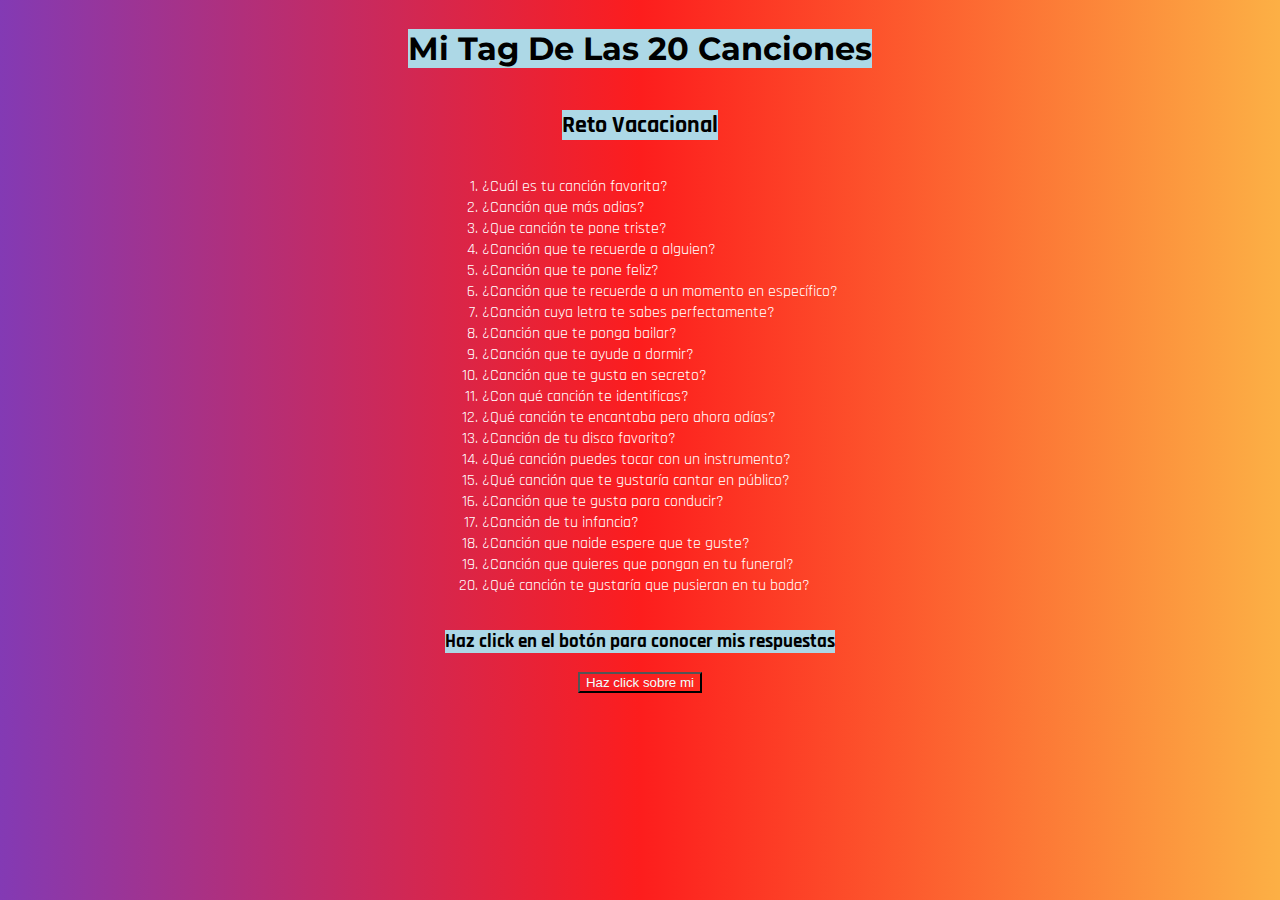
<file: index.html>
<!DOCTYPE html>
<html lang="es">
<head>
    <meta charset="UTF-8">
    <title>Tag de las 20 canciones</title>
    <link rel="stylesheet" href="styles/styles.css">
</head>
<body>
    <h1 class="titulo1">Mi Tag De Las 20 Canciones</h1>
    <h2 class="titulo2">Reto Vacacional</h2>
    <ol class="titulo3">
        <li>¿Cuál es tu canción favorita?</li>
        <li>¿Canción que más odias?</li>
        <li>¿Que canción te pone triste?</li>
        <li>¿Canción que te recuerde a alguien?</li>
        <li>¿Canción que te pone feliz?</li>
        <li>¿Canción que te recuerde a un momento en específico?</li>
        <li>¿Canción cuya letra te sabes perfectamente?</li>
        <li>¿Canción que te ponga bailar?</li>
        <li>¿Canción que te ayude a dormir?</li>
        <li>¿Canción que te gusta en secreto?</li>
        <li>¿Con qué canción te identificas?</li>
        <li>¿Qué canción te encantaba pero ahora odías?</li>
        <li>¿Canción de tu disco favorito?</li>
        <li>¿Qué canción puedes tocar con un instrumento?</li>
        <li>¿Qué canción que te gustaría cantar en público?</li>
        <li>¿Canción que te gusta para conducir?</li>
        <li>¿Canción de tu infancia?</li>
        <li>¿Canción que naide espere que te guste?</li>
        <li>¿Canción que quieres que pongan en tu funeral?</li>
        <li>¿Qué canción te gustaría que pusieran en tu boda?</li>
    </ol>
    <h3 class="titulo2">Haz click en el botón para conocer mis respuestas</h3>
    <div class="contenedor">
        <a href="respuesta.html">
            <button>Haz click sobre mi</button>
        </a>
    </div>
</body>
</html>
</file>
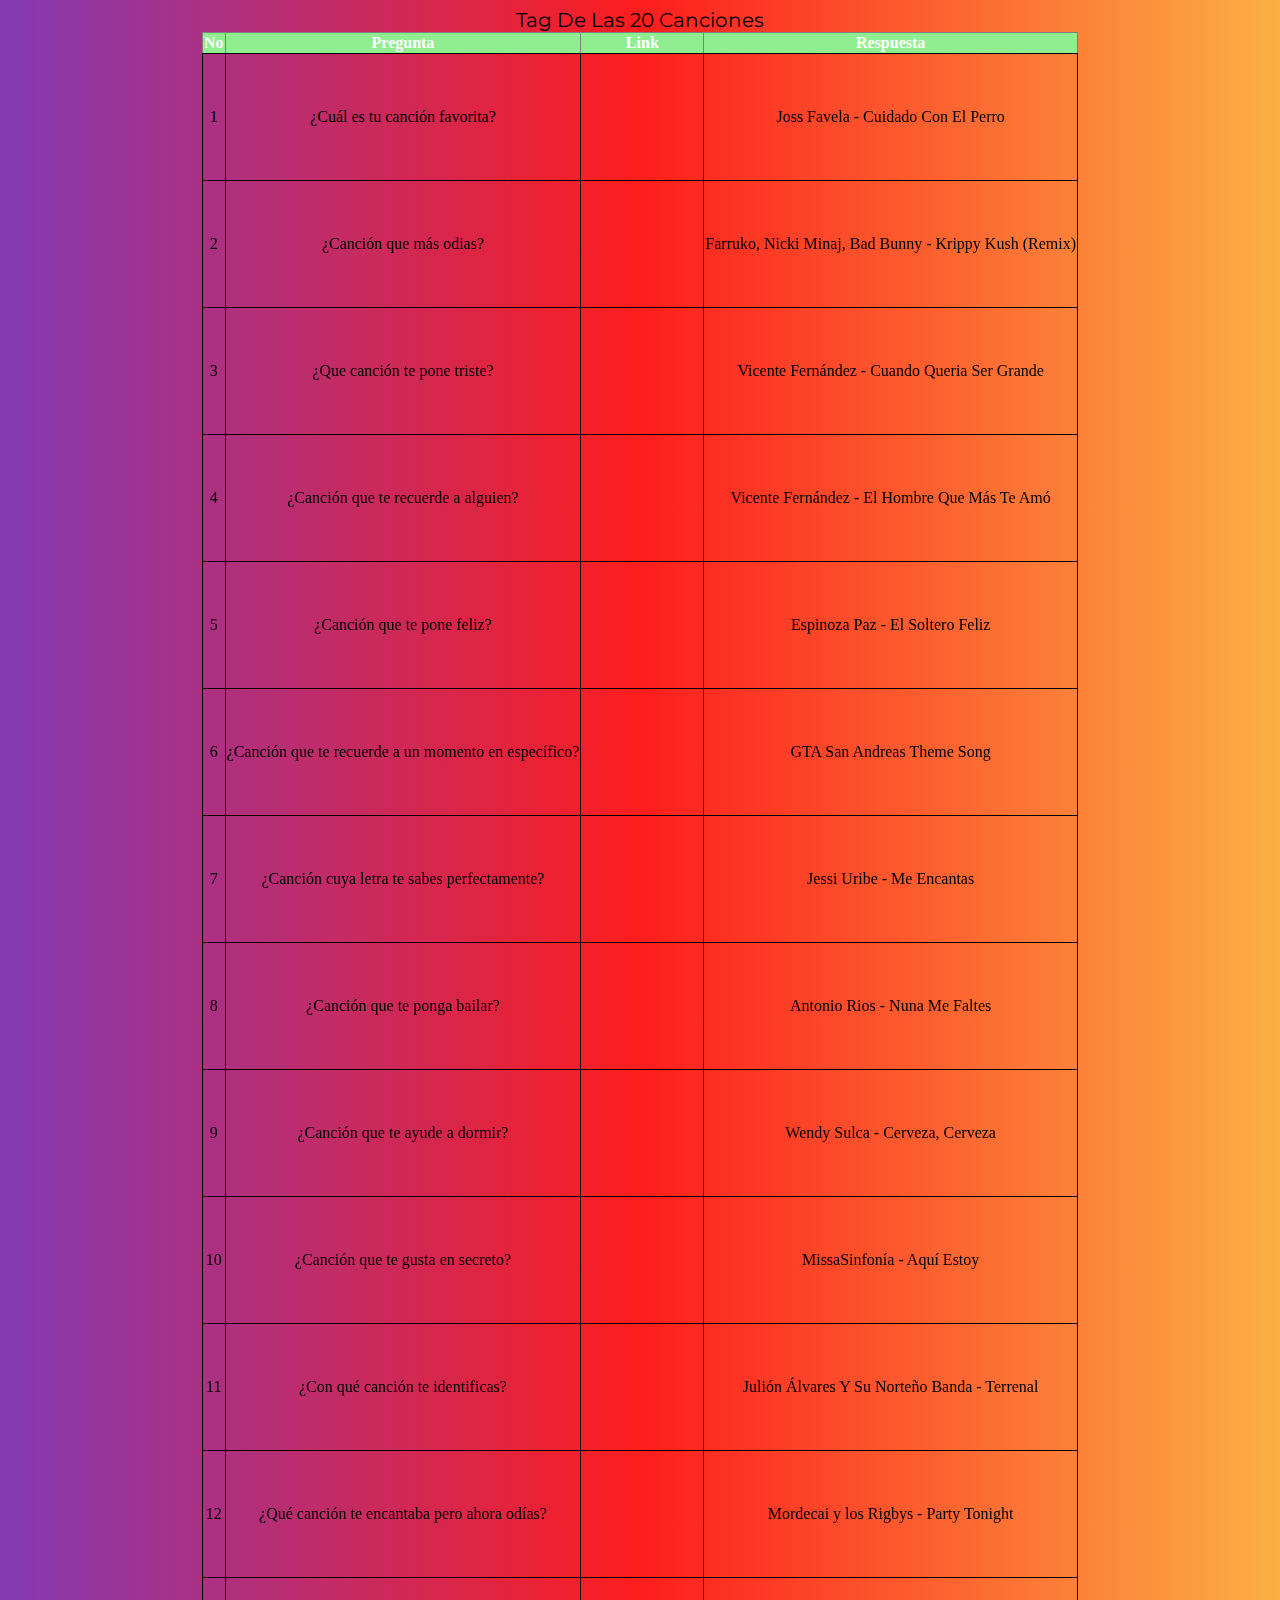
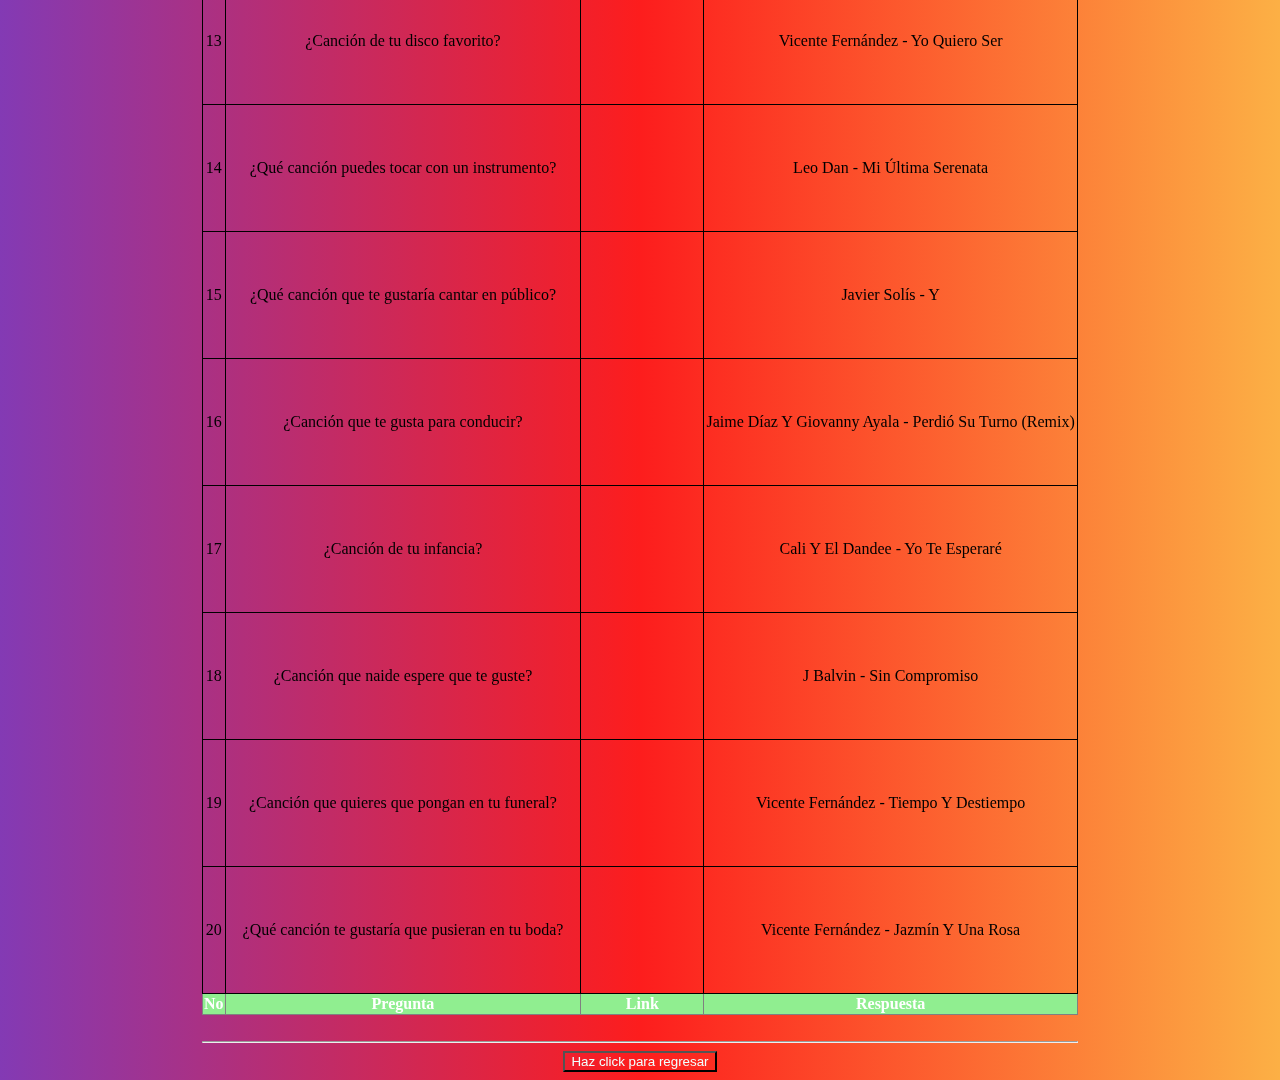
<file: respuestas.html>
<!DOCTYPE html>
<html lang="es">
<head>
    <meta name="viewport" content="width=device-width, initial-scale=1.0">
    <title>Respuestas</title>
    <link rel="stylesheet" href="styles/styles.css">
</head>
<body>
    <center>
        <table class="table" border="1" >
            <caption>Tag De Las 20 Canciones </caption>
            <tr>
            <thead>
                <th>No</th>
                <th>Pregunta</th>
                <th>Link</th>
                <th>Respuesta</th>
            </thead>
            </tr>
            <tbody>
                <tr>
                    <td>1</td>
                    <td>¿Cuál es tu canción favorita?</td>
                    <td><iframe width="120" height="120" src="https://www.youtube.com/embed/xtBfjy72_V4?si=SCsgxG-mF74snmou" title="YouTube video player" frameborder="0" allow="accelerometer; autoplay; clipboard-write; encrypted-media; gyroscope; picture-in-picture; web-share" allowfullscreen></iframe></td>
                    <td>Joss Favela - Cuidado Con El Perro</td>
                </tr>
                <tr>
                    <td>2</td>
                    <td>¿Canción que más odias?</td>
                    <td><iframe width="120" height="120" src="https://www.youtube.com/embed/3ATQvgkXT9E?si=fURXii0dBLCyDuPg" title="YouTube video player" frameborder="0" allow="accelerometer; autoplay; clipboard-write; encrypted-media; gyroscope; picture-in-picture; web-share" allowfullscreen></iframe></td>
                    <td>Farruko, Nicki Minaj, Bad Bunny - Krippy Kush (Remix)</td>
                </tr>
                <tr>
                    <td>3</td>
                    <td>¿Que canción te pone triste?</td>
                    <td><iframe width="120" height="120" src="https://www.youtube.com/embed/JfV_SGZbtuE?si=UZOwufY6YCzayLoY" title="YouTube video player" frameborder="0" allow="accelerometer; autoplay; clipboard-write; encrypted-media; gyroscope; picture-in-picture; web-share" allowfullscreen></iframe></td>
                    <td>Vicente Fernández - Cuando Queria Ser Grande</td>
                </tr>
                <tr>
                    <td>4</td>
                    <td>¿Canción que te recuerde a alguien?</td>
                    <td><iframe width="120" height="120" src="https://www.youtube.com/embed/3Y5C5IFWcN8?si=qSkiOQYqVsFze6AQ" title="YouTube video player" frameborder="0" allow="accelerometer; autoplay; clipboard-write; encrypted-media; gyroscope; picture-in-picture; web-share" allowfullscreen></iframe></td>
                    <td>Vicente Fernández - El Hombre Que Más Te Amó</td>
                </tr>
                <tr>
                    <td>5</td>
                    <td>¿Canción que te pone feliz?</td>
                    <td><iframe width="120" height="120" src="https://www.youtube.com/embed/LeySScMRWho?si=DJu2jmFh1m0Aj4g3" title="YouTube video player" frameborder="0" allow="accelerometer; autoplay; clipboard-write; encrypted-media; gyroscope; picture-in-picture; web-share" allowfullscreen></iframe></td>
                    <td>Espinoza Paz - El Soltero Feliz</td>
                </tr>
                <tr>
                    <td>6</td>
                    <td>¿Canción que te recuerde a un momento en específico?</td>
                    <td><iframe width="120" height="120" src="https://www.youtube.com/embed/W4VTq0sa9yg?si=rNosXJXewP-tgeNb" title="YouTube video player" frameborder="0" allow="accelerometer; autoplay; clipboard-write; encrypted-media; gyroscope; picture-in-picture; web-share" allowfullscreen></iframe></td>
                    <td>GTA San Andreas Theme Song</td>
                </tr>
                <tr>
                    <td>7</td>
                    <td>¿Canción cuya letra te sabes perfectamente?</td>
                    <td><iframe width="120" height="120" src="https://www.youtube.com/embed/VEuU0CF3scc?si=EalkkLx1FchI9C4P" title="YouTube video player" frameborder="0" allow="accelerometer; autoplay; clipboard-write; encrypted-media; gyroscope; picture-in-picture; web-share" allowfullscreen></iframe></td>
                    <td>Jessi Uribe - Me Encantas</td>
                </tr>
                <tr>
                    <td>8</td>
                    <td>¿Canción que te ponga bailar?</td>
                    <td><iframe width="120" height="120" src="https://www.youtube.com/embed/Du1UJyRwmts?si=i2RBZ72XVxeSdGUw" title="YouTube video player" frameborder="0" allow="accelerometer; autoplay; clipboard-write; encrypted-media; gyroscope; picture-in-picture; web-share" allowfullscreen></iframe></td>
                    <td>Antonio Rios - Nuna Me Faltes</td>
                </tr>
                <tr>
                    <td>9</td>
                    <td>¿Canción que te ayude a dormir?</td>
                    <td><iframe width="120" height="120" src="https://www.youtube.com/embed/DuoCd7UEkpc?si=vRLxOWMIcheCbifx" title="YouTube video player" frameborder="0" allow="accelerometer; autoplay; clipboard-write; encrypted-media; gyroscope; picture-in-picture; web-share" allowfullscreen></iframe></td>
                    <td>Wendy Sulca - Cerveza, Cerveza</td>
                </tr>
                <tr>
                    <td>10</td>
                    <td>¿Canción que te gusta en secreto?</td>
                    <td><iframe width="120" height="120" src="https://www.youtube.com/embed/qVKY1FA2sww?si=Xxv6rIvfEZ5jNMgd" title="YouTube video player" frameborder="0" allow="accelerometer; autoplay; clipboard-write; encrypted-media; gyroscope; picture-in-picture; web-share" allowfullscreen></iframe></td>
                    <td>MissaSinfonía - Aquí Estoy</td>
                </tr>
                <tr>
                    <td>11</td>
                    <td>¿Con qué canción te identificas?</td>
                    <td><iframe width="120" height="120" src="https://www.youtube.com/embed/deVDcVfvsGE?si=jkSqA6kYWc4dCk9u" title="YouTube video player" frameborder="0" allow="accelerometer; autoplay; clipboard-write; encrypted-media; gyroscope; picture-in-picture; web-share" allowfullscreen></iframe></td>
                    <td>Julión Álvares Y Su Norteño Banda - Terrenal</td>
                </tr>
                <tr>
                    <td>12</td>
                    <td>¿Qué canción te encantaba pero ahora odías?</td>
                    <td><iframe width="120" height="120" src="https://www.youtube.com/embed/2ePJtjHXY3M?si=9rckFTUQ0cIlAF0I" title="YouTube video player" frameborder="0" allow="accelerometer; autoplay; clipboard-write; encrypted-media; gyroscope; picture-in-picture; web-share" allowfullscreen></iframe></td>
                    <td>Mordecai y los Rigbys - Party Tonight</td>
                </tr>
                <tr>
                    <td>13</td>
                    <td>¿Canción de tu disco favorito?</td>
                    <td><iframe width="120" height="120" src="https://www.youtube.com/embed/UziwllMnR0I?si=3x-1IzZSIM7rqYUT" title="YouTube video player" frameborder="0" allow="accelerometer; autoplay; clipboard-write; encrypted-media; gyroscope; picture-in-picture; web-share" allowfullscreen></iframe></td>
                    <td>Vicente Fernández - Yo Quiero Ser</td>
                </tr>
                <tr>
                    <td>14</td>
                    <td>¿Qué canción puedes tocar con un instrumento?</td>
                    <td><iframe width="120" height="120" src="https://www.youtube.com/embed/OZ6X8YqlFFY?si=UsMpDCth_hZzDGgF" title="YouTube video player" frameborder="0" allow="accelerometer; autoplay; clipboard-write; encrypted-media; gyroscope; picture-in-picture; web-share" allowfullscreen></iframe></td>
                    <td>Leo Dan - Mi Última Serenata</td>
                </tr>
                <tr>
                    <td>15</td>
                    <td>¿Qué canción que te gustaría cantar en público?</td>
                    <td><iframe width="120" height="120" src="https://www.youtube.com/embed/FOJjU5iyxAM?si=Erg7QsB7P6WBEQL1" title="YouTube video player" frameborder="0" allow="accelerometer; autoplay; clipboard-write; encrypted-media; gyroscope; picture-in-picture; web-share" allowfullscreen></iframe></td>
                    <td>Javier Solís - Y</td>
                </tr>
                <tr>
                    <td>16</td>
                    <td>¿Canción que te gusta para conducir?</td>
                    <td><iframe width="120" height="120" src="https://www.youtube.com/embed/zna_3oMkH68?si=dU3LTDhrCu8RfNO7" title="YouTube video player" frameborder="0" allow="accelerometer; autoplay; clipboard-write; encrypted-media; gyroscope; picture-in-picture; web-share" allowfullscreen></iframe></td>
                    <td>Jaime Díaz Y Giovanny Ayala - Perdió Su Turno (Remix)</td>
                </tr>
                <tr>
                    <td>17</td>
                    <td>¿Canción de tu infancia?</td>
                    <td><iframe width="120" height="120" src="https://www.youtube.com/embed/_KSyWS8UgA4?si=oJJuS3qA3QjbB6m6" title="YouTube video player" frameborder="0" allow="accelerometer; autoplay; clipboard-write; encrypted-media; gyroscope; picture-in-picture; web-share" allowfullscreen></iframe></td>
                    <td>Cali Y El Dandee - Yo Te Esperaré</td>
                </tr>
                <tr>
                    <td>18</td>
                    <td>¿Canción que naide espere que te guste?</td>
                    <td><iframe width="120" height="120" src="https://www.youtube.com/embed/3DujPBAyZfc?si=_5qpq1a4ooLL76c7" title="YouTube video player" frameborder="0" allow="accelerometer; autoplay; clipboard-write; encrypted-media; gyroscope; picture-in-picture; web-share" allowfullscreen></iframe></td>
                    <td>J Balvin - Sin Compromiso</td>
                </tr>
                <tr>
                    <td>19</td>
                    <td>¿Canción que quieres que pongan en tu funeral?</td>
                    <td><iframe width="120" height="120" src="https://www.youtube.com/embed/Qw4WXDmdlZE?si=7BEa_4lAooRobcmu" title="YouTube video player" frameborder="0" allow="accelerometer; autoplay; clipboard-write; encrypted-media; gyroscope; picture-in-picture; web-share" allowfullscreen></iframe></td>
                    <td>Vicente Fernández - Tiempo Y Destiempo</td>
                </tr>
                <tr>
                    <td>20</td>
                    <td>¿Qué canción te gustaría que pusieran en tu boda?</td>
                    <td><iframe width="120" height="120" src="https://www.youtube.com/embed/rkyKvhFHksU?si=EV7BIFJyRcQw3VwL" title="YouTube video player" frameborder="0" allow="accelerometer; autoplay; clipboard-write; encrypted-media; gyroscope; picture-in-picture; web-share" allowfullscreen></iframe></td>
                    <td>Vicente Fernández - Jazmín Y Una Rosa</td>
                </tr>
            </tbody>
            <tfoot>
                <th>No</th>
                <th>Pregunta</th>
                <th>Link</th>
                <th>Respuesta</th>
            </tfoot>
        </table> <br> <hr>
    </center>
    <div class="contenedor">
        <a href="index.html">
            <button>Haz click para regresar</button>
        </a>
    </div>
</body>
</html>
</file>
<file: styles/styles.css>
@import url('https://fonts.googleapis.com/css2?family=Agbalumo&family=Montserrat:ital,wght@1,200&family=Rajdhani&display=swap');

.titulo1{
    background-color: lightblue;
    font-size: 2rem;
    color: black;
    justify-content: center;
    font-family: 'Montserrat', sans-serif;
}
.titulo2{
    font-family: 'Rajdhani', sans-serif;
    background-color: lightblue;
    color: black;
}
.titulo3{
    font-family: 'Rajdhani', sans-serif;
    color: white;
    justify-content: center;
}
.contenedor{
    display: flex;
    justify-content: center;
}
button{
    background-color: transparent;
    color: azure;
    font-family: 'Work Sans',sans-serif;
}
button:hover{
    background-color: black;
}
body{
    background: rgb(131,58,180);
    background: linear-gradient(90deg, rgba(131,58,180,1) 0%, rgba(253,29,29,1) 50%, rgba(252,176,69,1) 100%);
    display:flex;
    justify-content: center;
    flex-direction: column;
    align-items: center;
}
.table{
    border-collapse: collapse;
}
.table td{
    border: 1px solid;
    text-align: center;
}
.table th{
    background-color: lightgreen;
    color: white;
}
.table td:hover{
    background-color: lightgreen;
    color: white;
}
.table th:hover{
    background-color: lightgreen;
    color: white;
}
.td{
    font-weight: bold;
}
caption{
    font-family: 'Montserrat', sans-serif, cursive;
    font-size: 20px;
}
</file>
